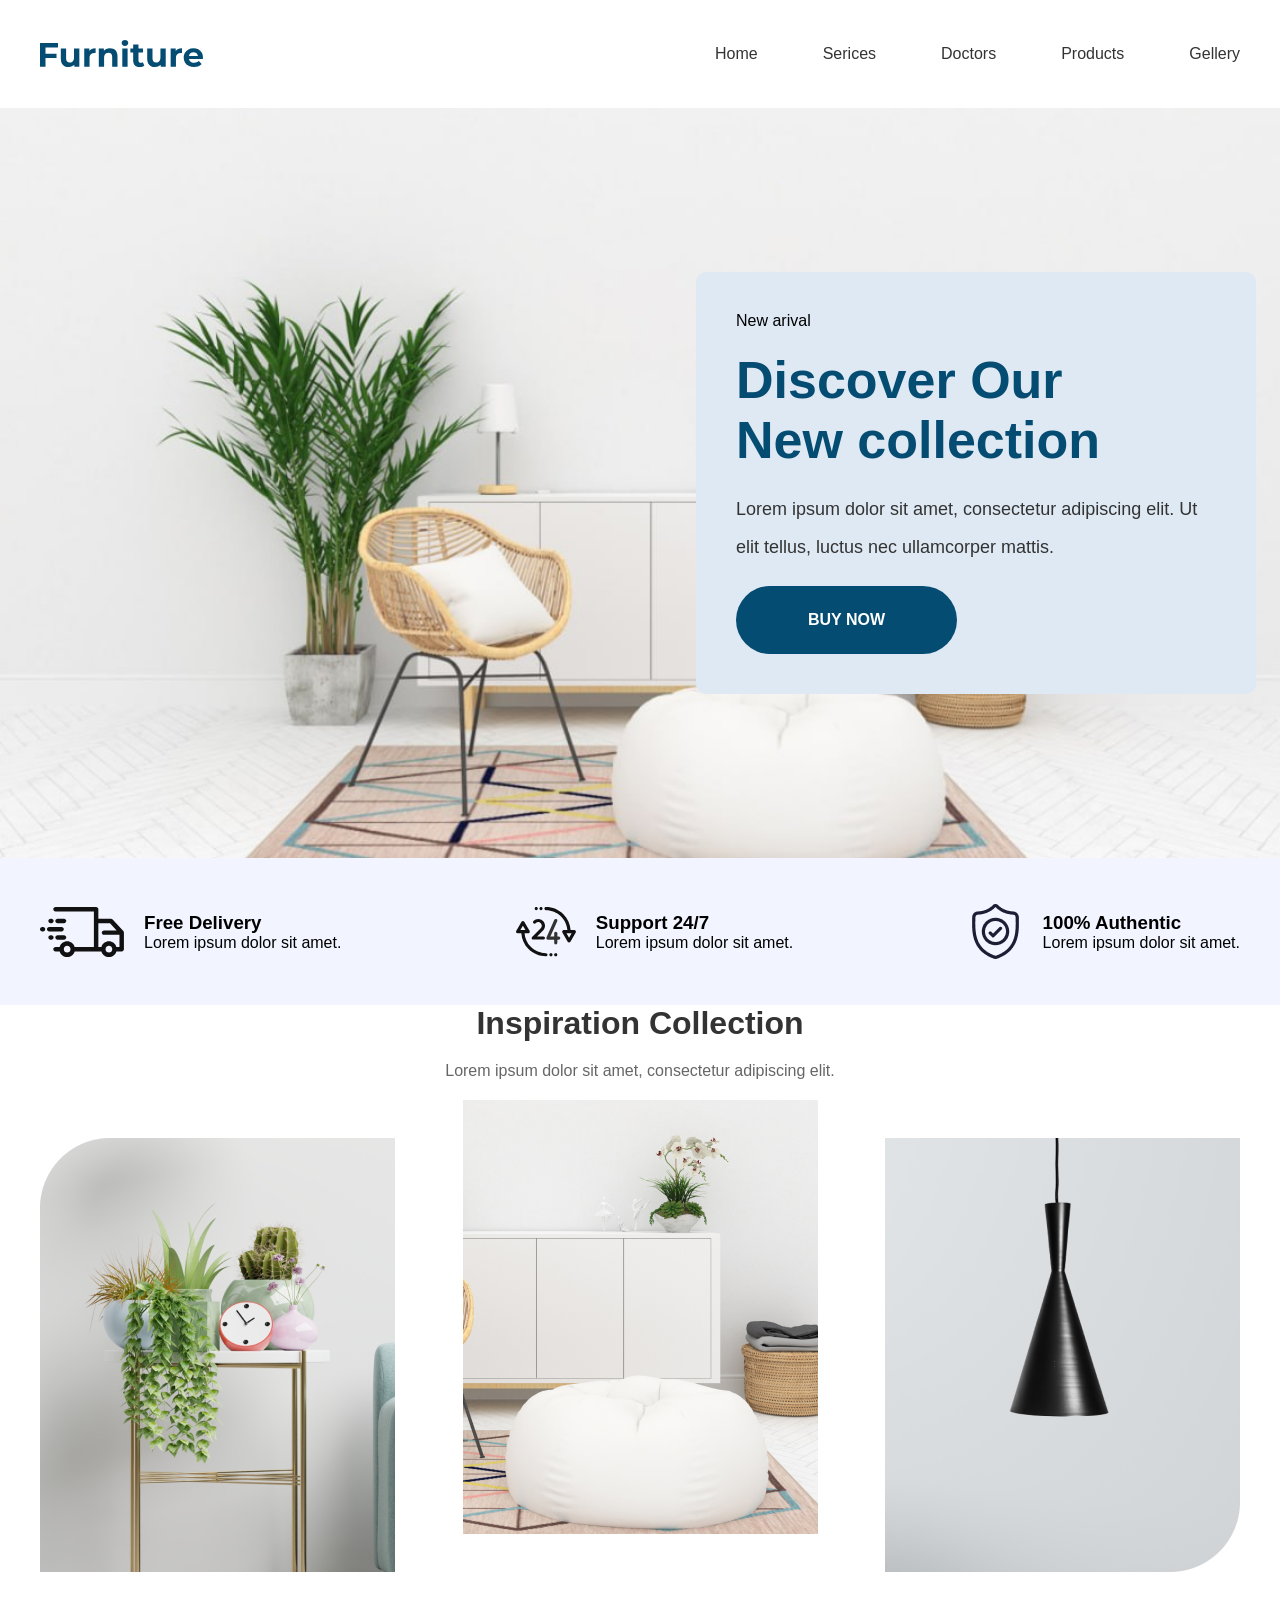
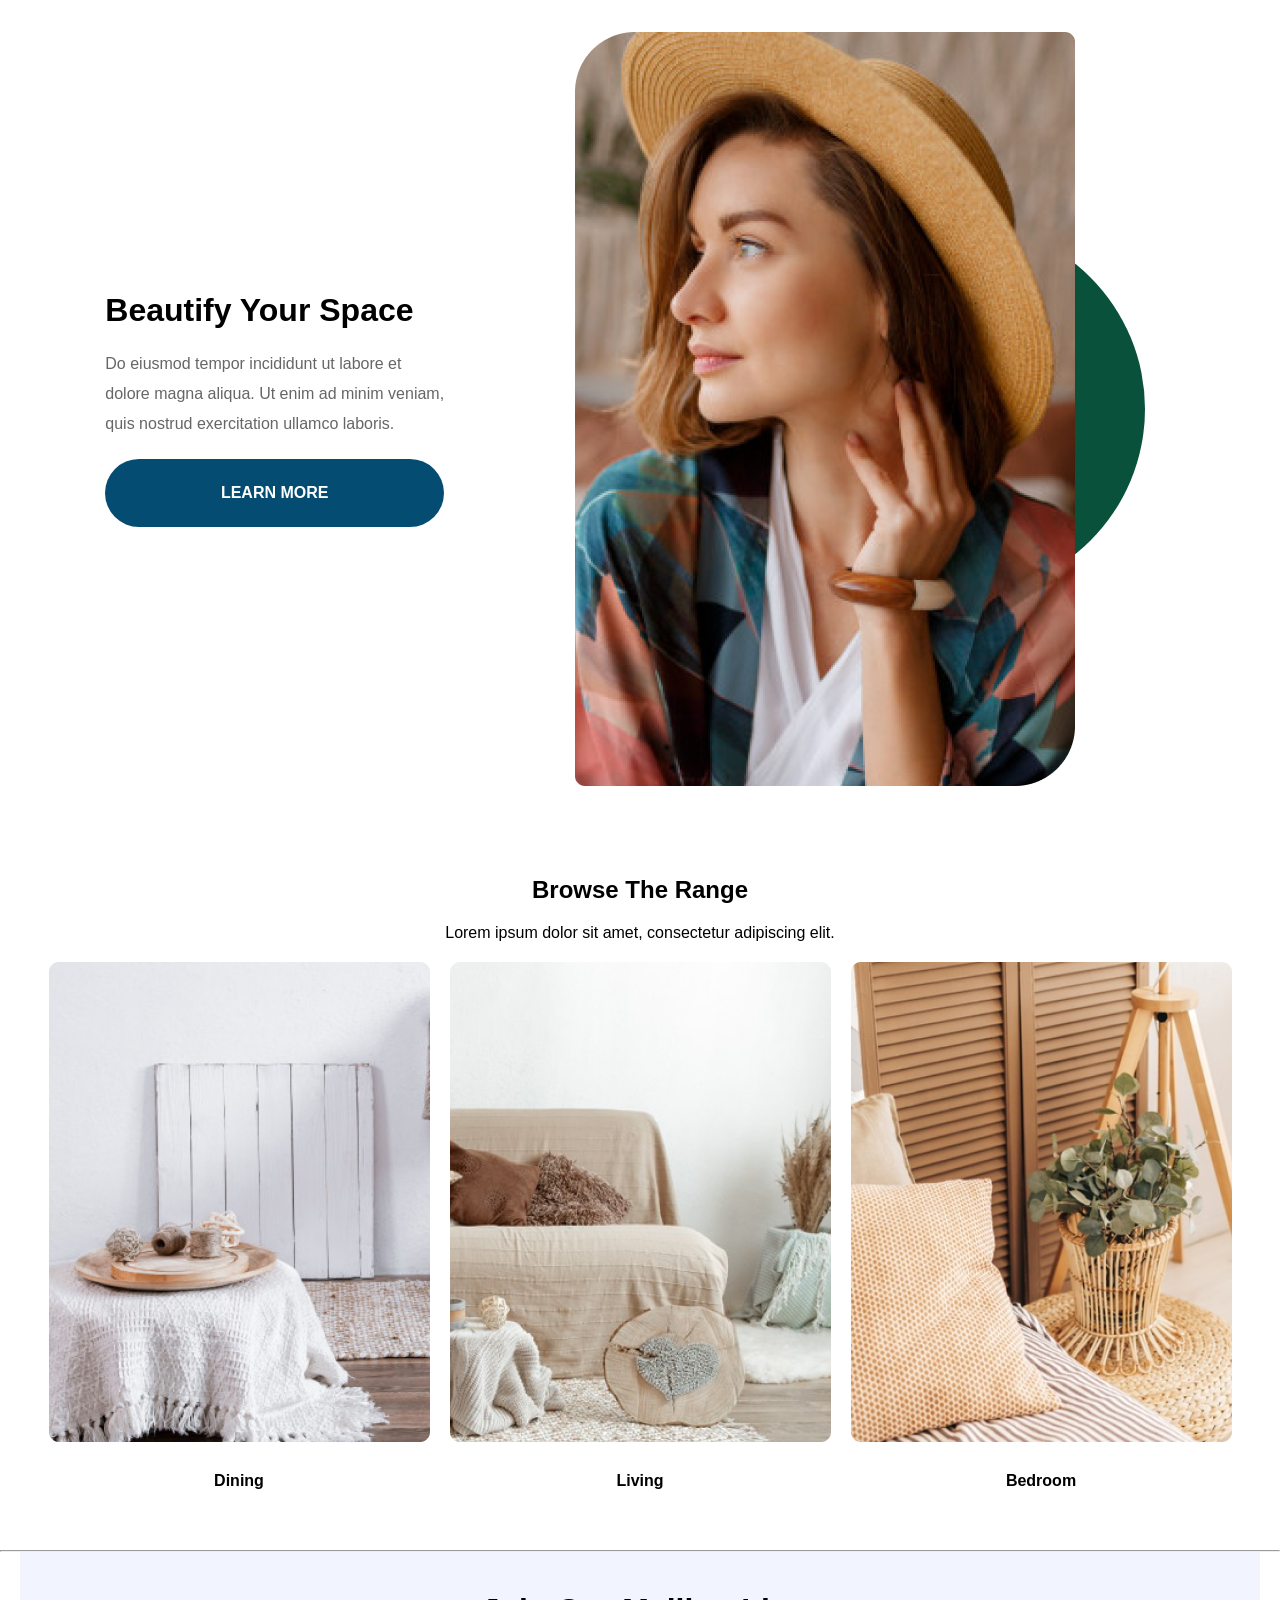
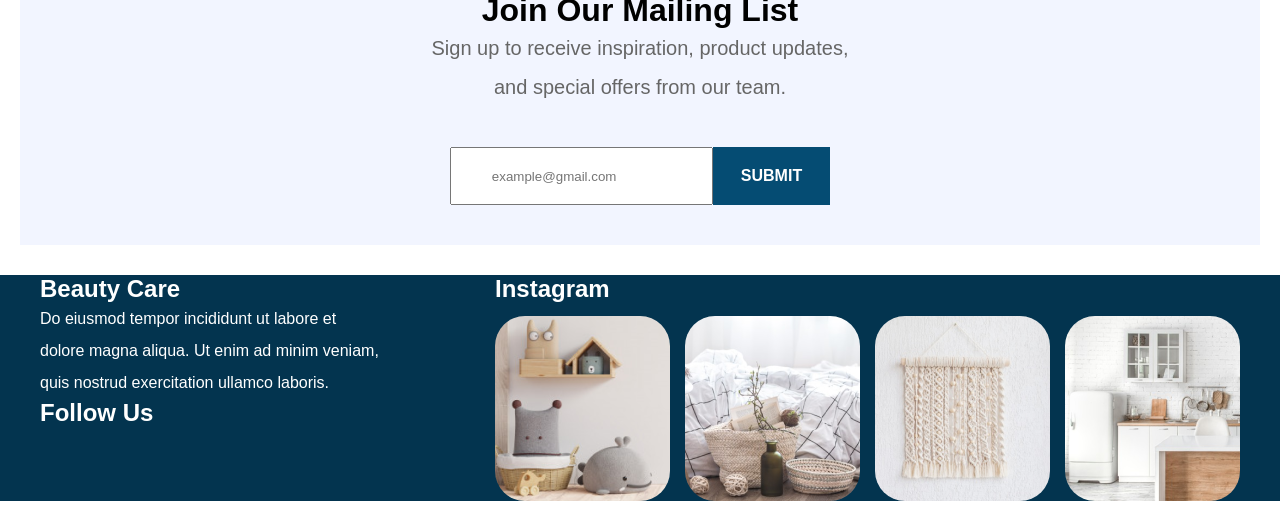
<file: index.html>
<!DOCTYPE html>
<html lang="en">

<head>
    <meta charset="UTF-8">
    <meta name="viewport" content="width=device-width, initial-scale=1.0">
    <title>Document</title>
    <link rel="stylesheet" href="./style.css">
</head>

<body>
    <div class="container">
        <header>
            <img src="./assets/icons/logo (2).svg" alt="">

            <nav>
                <ul>
                    <li><a href="#">Home</a></li>
                    <li><a href="#">Serices</a></li>
                    <li><a href="#">Doctors</a></li>
                    <li><a href="#">Products</a></li>
                    <li><a href="#">Gellery</a></li>
                </ul>
            </nav>
        </header>
    </div>


    <section class="banner">
        <div class="collection">
            <span>New arival</span>

            <h1>
                Discover Our <br>
                New collection
            </h1>


            <p>
                Lorem ipsum dolor sit amet, consectetur adipiscing elit. Ut elit tellus, luctus nec ullamcorper mattis.
            </p>

            <button>buy now</button>
        </div>
    </section>

    <section class="status">
        <div class="container">
            <div class="content">
                <div class="box">
                    <img src="./assets/icons/driver.svg" alt="nt foud">
                    <div>
                        <h3>Free Delivery</h3>
                        <p>Lorem ipsum dolor sit amet.</p>
                    </div>
                </div>
                <div class="box">
                    <img src="./assets/icons/support.svg" alt="nt foud">
                    <div>
                        <h3>Support 24/7</h3>
                        <p>Lorem ipsum dolor sit amet.</p>
                    </div>
                </div>

                <div class="box">
                    <img src="./assets/icons/authentic.svg" alt="nt foud">
                    <div>
                        <h3>100% Authentic</h3>
                        <p>Lorem ipsum dolor sit amet.</p>
                    </div>
                </div>
            </div>


        </div>
        </div>
        </div>
    </section>

    <section class="colle">
        <div class="container">
            <h1>Inspiration Collection</h1>
            <p>Lorem ipsum dolor sit amet, consectetur adipiscing elit.</p>
            <div class="gallary">
                <img src="./assets/images/Mask Group (1).png" alt="">
                <img class="top" src="./assets/images/Mask Group (2).png" alt="">
                <img src="./assets/images/Mask Group (3).png" alt="">
            </div>
        </div>
    </section>

    <section class="space">
        <div class="container">
            <div class="content">
                <div class="text__wrap">
                    <h3>Beautify Your Space</h3>
                    <p>Do eiusmod tempor incididunt ut labore et <br> dolore magna aliqua. Ut enim ad minim veniam, <br>
                        quis
                        nostrud exercitation ullamco laboris.</p>
                    <button>Learn More</button>
                </div>
                <div class="img__wrap">
                    <img src="./assets/images/Mask Group (5).png" alt="">
                    <div class="boxc"></div>
                </div>
            </div>
        </div>
    </section>

    <section class="range">
        <div class="container">
            <div class="content">
                <h1>Browse The Range</h1>
                <p>Lorem ipsum dolor sit amet, consectetur adipiscing elit.</p>
                <div class="cardbox">
                    <div class="card">
                        <img src="./assets/images/Mask Group (6).png" alt="">
                        <h4>Dining</h4>
                    </div>
                    <div class="card">
                        <img src="./assets/images/Image-living room.png" alt="">
                        <h4>Living</h4>
                    </div>
                    <div class="card">
                        <img src="./assets/images/Mask Group (7).png" alt="">
                        <h4>Bedroom</h4>
                    </div>
                </div>
            </div>
        </div>
    </section>

    <hr>

    <section class="join">
        <div class="container">
            <div class="content">
                <h1>Join Our Mailing List</h1>
                <p>Sign up to receive inspiration, product updates, <br> and special offers from our team.</p>
                <div class="boxs">
                    <input type="email" placeholder="example@gmail.com">
                    <button class="Submit">Submit</button>
                </div>
            </div>
        </div>
    </section>

    <section class="footer">
        <div class="container">
            <div class="content">
                <div class="text__wrap">
                    <h1>Beauty Care</h1>
                    <p>Do eiusmod tempor incididunt ut labore et <br> dolore magna aliqua. Ut enim ad minim veniam, <br>
                        quis nostrud exercitation ullamco laboris.</p>
                    <h1>Follow Us</h1>
                </div>

                <div class="instagram">
                    <h1>Instagram</h1>
                    <div class="images">
                        <img src="./assets/images/IG-1.png" alt="">
                        <img src="./assets/images/IG-2.png" alt="">
                        <img src="./assets/images/IG-3.png" alt="">
                        <img src="./assets/images/IG-4.png" alt="">
                    </div>
                </div>
            </div>
        </div>
    </section>
</body>

</html>
</file>
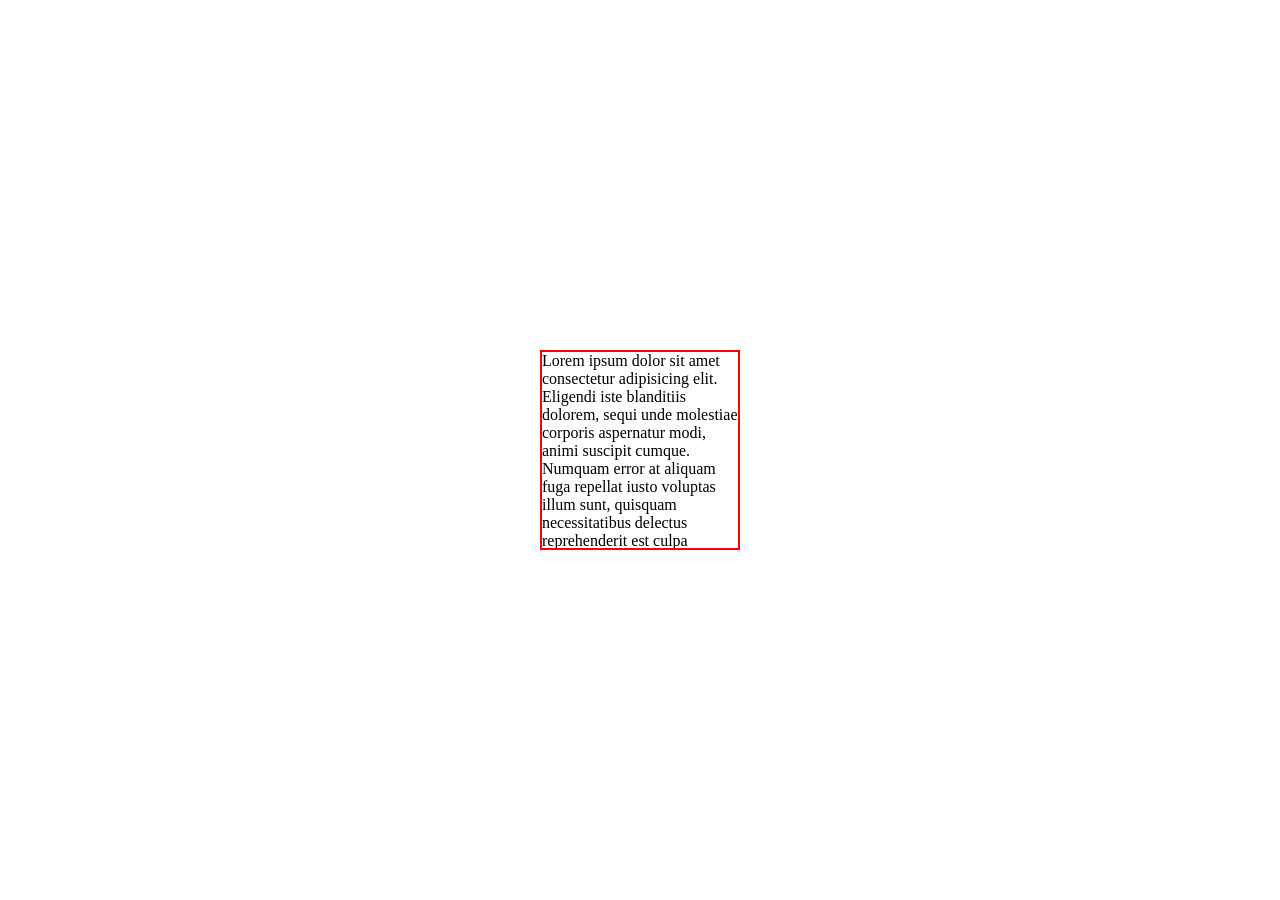
<file: 123456789987654321/index.html>
<!DOCTYPE html>
<html lang="en">

<head>
    <meta charset="UTF-8">
    <meta name="viewport" content="width=device-width, initial-scale=1.0">
    <title>Document</title>
    <link rel="stylesheet" href="./style.css">
</head>

<body>
    <!-- <table border>
        <thead>
            <tr>
                <th>ismi</th>
                <th>familya</th>
                <th>yosh</th>
                <th>viloyat</th>
            </tr>
        </thead>
        <tbody>
            <tr>
                <td>Tolibjon</td>
                <td>Toshpo'latov</td>
                <td>23</td>
                <td>Namangan</td>
            </tr>
            <tr>    
                <td>Alijon</td>
                <td>valiyev</td>
                <td>21</td>
                <td>Namangan</td>
            </tr>
            <tr>
                <td>odiljon</td>
                <td>aliyev</td>
                <td>22</td>
                <td>Namangan</td>
            </tr>
        </tbody>
    </table> -->

    <div class="box">
        <p>Lorem ipsum dolor sit amet consectetur adipisicing elit. Eligendi iste blanditiis dolorem, sequi unde
            molestiae corporis aspernatur modi, animi suscipit cumque. Numquam error at aliquam fuga repellat iusto
            voluptas illum sunt, quisquam necessitatibus delectus reprehenderit est culpa placeat, aperiam eos
            obcaecati! Laboriosam, sed quia ducimus ea maiores aperiam quas illum, tempore iste corrupti natus pariatur!
            Aut ea, nihil ducimus cupiditate asperiores natus tenetur doloremque explicabo neque cumque in, sit eius ad
            quibusdam deserunt doloribus delectus dolores eos iusto eum nisi nulla! Sit quam ab amet et non quaerat
            fugit ratione similique doloremque, officiis veniam nulla at dolorem soluta ipsum cum ad ea! Cumque omnis
            sapiente eaque mollitia dolorem, fuga inventore a veniam eos quia, voluptatum doloribus ipsa nihil maiores
            expedita porro! Itaque aliquam optio quam temporibus. Officia quod ipsum possimus. Nihil aperiam distinctio
            fugiat mollitia sed dolorem repellat fuga sunt vero, aliquid consequatur rerum, quaerat laborum quasi
            necessitatibus, alias voluptates dolorum et labore a placeat neque eum! Pariatur, voluptatem? Suscipit
            repellendus ratione tempore nam commodi porro doloremque temporibus iste molestias rerum qui, eligendi,
            molestiae pariatur. Aliquam voluptas mollitia fuga quam dolorum in alias sapiente velit repudiandae vel id,
            consectetur ipsa maiores eum! Quo odio voluptatibus quasi nihil eum consectetur quam eaque soluta est
            ratione. Ut eaque nostrum, quidem perferendis alias, reprehenderit est ab quos aliquid beatae officiis saepe
            odit sit quis accusamus amet placeat dolore at cumque provident aut porro? Sequi totam recusandae,
            architecto quisquam tenetur sunt! Alias voluptas officia et reiciendis nemo, laborum sequi explicabo
            aliquam, minima animi porro mollitia? Vero laudantium vel incidunt nulla adipisci deserunt accusamus, error
            sint, neque nam ipsum, eligendi pariatur commodi reiciendis suscipit eos et dolore tempore explicabo
            expedita quibusdam fugit! Deserunt in vel reprehenderit itaque error quae quas incidunt repellat ex
            voluptatem. Dolor, est temporibus? Amet voluptatibus vero veniam ducimus quam voluptas laboriosam veritatis
            doloribus modi nemo? Quas, quod aperiam veritatis praesentium adipisci quibusdam blanditiis distinctio a
            vero quia quam nam neque esse amet culpa tempora natus. Earum eveniet eum itaque hic, laborum possimus neque
            sunt dolores sit sed accusamus omnis quasi, maxime assumenda quibusdam illo minus ea corporis? Ea nostrum
            quis ex ipsa in doloribus porro optio beatae laudantium inventore ut facere, velit expedita quibusdam minima
            obcaecati! Incidunt tenetur quod at sequi porro, aliquam asperiores laudantium perspiciatis! Sequi,
            voluptate. Nam, minima voluptatem dicta unde fuga id quaerat rem dolorum amet repellendus. Non distinctio,
            aperiam nobis autem maiores ipsam maxime itaque eius! Perspiciatis, ea. Porro quaerat inventore repellendus
            repellat nostrum quibusdam eum, deleniti facere dolor laudantium quis voluptatibus reprehenderit error
            repudiandae iusto neque a, quo laborum suscipit, cumque maiores sapiente. Quod fugiat blanditiis tempora
            officia, omnis dolorem expedita hic commodi totam placeat architecto itaque tempore id. Consequuntur illo
            beatae suscipit vel molestiae pariatur quas consectetur incidunt modi! Cum, doloremque impedit quibusdam
            harum tempora eos provident itaque vitae alias rem! Ea fugit modi perferendis rerum fugiat dolore ipsum ad!
            Impedit obcaecati praesentium aperiam neque error ea voluptatem. Ab, tempore atque voluptatum nisi ipsa
            corporis placeat quidem illo suscipit exercitationem reprehenderit veritatis accusantium, vel ut id culpa
            amet cupiditate dolorum modi fuga aut? Illo excepturi aliquam porro nostrum fuga, hic, sed, reprehenderit
            aperiam voluptas non iusto consectetur? Repellat asperiores excepturi mollitia blanditiis sapiente
            voluptatem veniam accusantium ipsum fugiat necessitatibus maxime ad iure quibusdam dolor, officiis ratione
            magni doloremque facilis? Quisquam minus repellat amet quidem. Distinctio ad architecto repellendus nemo
            ducimus totam, iste dicta laudantium reiciendis quaerat voluptas! Quidem, incidunt ullam nisi quisquam esse
            corporis a nemo, tempore repellendus perferendis quaerat vitae velit, doloribus voluptatem est magnam. Nihil
            reprehenderit sequi distinctio dolor adipisci cum magnam, harum fugit maxime ad, earum odio corrupti
            nesciunt quos. Fuga quibusdam molestias incidunt aperiam enim ad quae non perspiciatis sapiente dolorum
            necessitatibus, minus ea praesentium aspernatur, ratione quia? Dolore quas voluptatem eveniet corporis
            quaerat fugiat sed officia, sint eaque dolores, labore esse soluta praesentium. Veniam quo eius repudiandae
            quia sunt. Tempora cupiditate exercitationem suscipit perspiciatis sapiente voluptatem sed obcaecati quam
            aliquid. Vel aliquam numquam optio quis aut. Veniam ipsum delectus laudantium fuga cupiditate quis et, illo
            molestias necessitatibus sint quos iusto. Optio autem nihil reprehenderit accusantium dolores expedita
            obcaecati fuga, qui deleniti, assumenda perferendis officia fugit nemo cum eius? Eveniet possimus amet atque
            explicabo ipsum laboriosam commodi facilis voluptate veritatis aspernatur temporibus sed aliquid, qui fuga
            laborum veniam id illum aliquam enim impedit totam soluta dolore. Officia dignissimos cum eum ipsa assumenda
            delectus doloribus ipsum iure quia, explicabo atque! Modi vitae temporibus reiciendis quisquam nihil vel
            laboriosam natus a. Quam cumque quae, soluta ut dignissimos debitis rerum repudiandae voluptatem aspernatur
            ipsam maiores est quasi voluptatum dolores iure facere inventore pariatur molestias tempore quis sunt animi
            quia! Magni, porro soluta? Nulla ipsa perspiciatis ea nisi quidem expedita rerum veritatis ratione corporis
            explicabo repudiandae exercitationem quaerat dignissimos, ut commodi! Quam ad commodi reprehenderit sequi
            fuga! Ipsam deleniti delectus velit laboriosam reprehenderit, optio suscipit. Saepe ipsa nam dolorum tempora
            soluta dicta itaque consequatur commodi autem, beatae quam doloribus perspiciatis iusto aliquam sed
            veritatis totam cumque error sapiente? Nostrum, quibusdam delectus quasi debitis perferendis at consectetur
            assumenda est quo doloribus unde commodi alias! Id saepe quaerat tempora ipsam laboriosam excepturi
            provident quae corrupti autem ab exercitationem inventore, quis fugiat. Accusantium incidunt quas assumenda
            ratione libero quibusdam, iure aliquid, quae ab, adipisci sequi quis perferendis nihil tenetur? Hic
            consectetur numquam delectus modi minima molestias aut dicta provident dolor, ducimus sint expedita! Illum
            culpa impedit blanditiis deserunt quibusdam ut laborum placeat commodi quo voluptas beatae, minima soluta
            vero sit in enim sunt pariatur qui. Culpa magni facere, ea rem veniam, dolores tempora minus nostrum nulla
            quae aspernatur doloremque assumenda a vel, in earum explicabo ratione repellat officia! Iusto, officiis.
            Enim illum beatae totam fugit, iusto corrupti ducimus aliquid odio dolor obcaecati minima vel magni
            officiis! Exercitationem eum fuga rerum voluptatibus fugiat tempore alias quo incidunt repellat nobis
            quibusdam rem voluptate laudantium nisi, expedita a, distinctio deleniti. Fugit, non. Qui quas cumque minus
            laudantium? In repellendus facere expedita pariatur officia nostrum libero illo odit sed, rem culpa ea
            placeat iure cum, architecto inventore, ex enim dolorum eligendi vel?</p>
    </div>
</body>

</html>
</file>
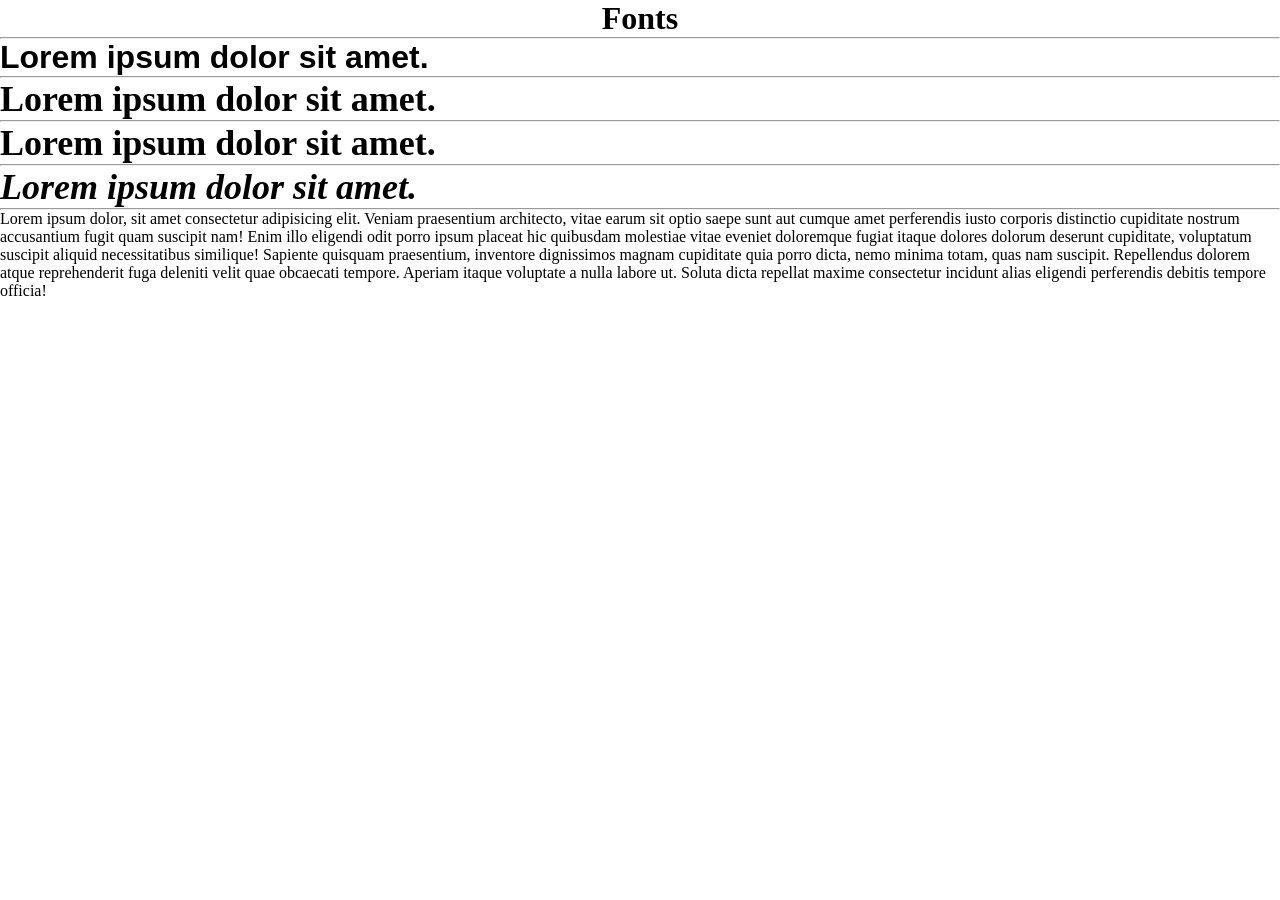
<file: news/index.html>
<!DOCTYPE html>
<html lang="en">

<head>
    <meta charset="UTF-8">
    <meta name="viewport" content="width=device-width, initial-scale=1.0">
    <title>lesson 7</title>
    <link rel="stylesheet" href="./style.css">
</head>

<body>
    <h1 style="text-align: center;">Fonts</h1>

    <hr>

    <h1 class="family">
        Lorem ipsum dolor sit amet.
    </h1>

    <hr>

    <h2>Lorem ipsum dolor sit amet.</h2>

    <hr>

    <p>Lorem ipsum dolor sit amet.</p>

    <hr>

    <h3>Lorem ipsum dolor sit amet.</h3>

    <hr>

    <div class="text">Lorem ipsum dolor, sit amet consectetur adipisicing elit. Veniam praesentium architecto, vitae earum sit optio
        saepe sunt aut cumque amet perferendis iusto corporis distinctio cupiditate nostrum accusantium fugit quam
        suscipit nam! Enim illo eligendi odit porro ipsum placeat hic quibusdam molestiae vitae eveniet doloremque
        fugiat itaque dolores dolorum deserunt cupiditate, voluptatum suscipit aliquid necessitatibus similique!
        Sapiente quisquam praesentium, inventore dignissimos magnam cupiditate quia porro dicta, nemo minima totam, quas
        nam suscipit. Repellendus dolorem atque reprehenderit fuga deleniti velit quae obcaecati tempore. Aperiam itaque
        voluptate a nulla labore ut. Soluta dicta repellat maxime consectetur incidunt alias eligendi perferendis
        debitis tempore officia!</div>
</body>

</html>
</file>
<file: style.css>
* {
    margin: 0;
    padding: 0;
    box-sizing: border-box;
}

body {
    font-family: sans-serif;
}

.container {
    max-width: 1240px;
    /* height: 100vh; */
    /* border: 2px solid red; */
    margin: 0 auto;
    padding: 0 20px;

}

button {
    padding: 25px 72px;
    border-radius: 50px;
    border: none;
    background-color: #054c73;
    color: white;
    text-transform: uppercase;
    font-weight: 700;
    font-size: 16px;
    cursor: pointer;
}

header {
    display: flex;
    justify-content: space-between;
    align-items: center;
    padding: 40px 0;
}

header nav ul {
    display: flex;
    align-items: center;
    gap: 65px;
    list-style-type: none;

}

header nav ul li a {
    text-decoration: none;
    color: #333;
}

.banner {
    height: 750px;
    background-image: url(./assets/images/background.jpg);
    background-repeat: no-repeat;
    background-size: cover;
    background-position: center;
    position: relative;
}

.banner .collection {
    width: 560px;
    background-color: #dfe9f4;
    border-radius: 10px;
    position: absolute;
    left: 50%;
    top: 50%;
    transform: translate(10%, -50%);
    padding: 40px;
    display: flex;
    flex-direction: column;
    align-items: start;
    gap: 20px;
}

.banner .collaction span {
    font-size: 16px;
    font-weight: 500;
}

.banner .collection h1 {
    font-size: 52px;
    color: #054c73;

}

.banner .collection p {
    font-size: 18px;
    line-height: 38px;
    color: #333;
}

.status {
    background-color: #f2f5ff;
    padding: 46px 0;
}

.status .content {
    display: flex;
    justify-content: space-between;
    align-items: center;
}

.status .content .box {
    display: flex;
    align-items: center;
    gap: 20px;
}

.colle h1 {
    font-size: 32px;
    color: #333;
    margin-bottom: 20px;
    text-align: center;
}

.colle p {
    font-weight: 200;
    color: #666;
    margin-bottom: 20px;
    text-align: center;
}

.colle .gallary {
    height: 472px;
    display: flex;
    align-items: end;
    justify-content: space-between;
}

.colle .gallary .top {
    align-self: start;
}

.space .content {
    display: flex;
    align-items: center;
    justify-content: space-around;
}

.space .content .text__wrap {
    display: flex;
    flex-direction: column;
    gap: 20px;
}

.space .content .text__wrap h3 {
    font-size: 32px;
}

.space .content .text__wrap p {
    color: #666;
    line-height: 30px;
    letter-spacing: 0;
}

.img__wrap {
    position: relative;
    width: 50%;
    display: flex;
    align-items: center;
    height: 874px;
}

.img__wrap img {
    position: absolute;
}

.img__wrap .boxc {
    border-radius: 50%;
    background-color: #09513B;
    width: 372px;
    height: 372px;
    position: absolute;
    z-index: -1;
    right: 30px;
}

.range .content {
    display: flex;
    flex-direction: column;
    align-items: center;
    margin-top: 30px;
    gap: 20px;
}

.range .content .cardbox {
    display: flex;
    gap: 20px;
}

.range .content .cardbox .card {
    text-align: center;
    display: flex;
    flex-direction: column;
    gap: 30px;
    margin-bottom: 60px;
}

hr {
    background-color: gray;
}

.join .content {
    display: flex;
    flex-direction: column;
    align-items: center;
}

.join .container {
    background-color: #F2F5FF;
}

.join .content h1 {
    margin-top: 40px;
    font-size: 32px;
    text-align: center;
}

.join .content p {
    color: #666;
    line-height: 39px;
    font-size: 20px;
    text-align: center;
}

.join .content .boxs {
    display: flex;
    margin-top: 40px;
    margin-bottom: 40px;
}

.join .content .boxs input {
    padding: 0 50px 0 40px;
}

.join .content .boxs input::placeholder{
    text-align: start;
}

.join .content .boxs .Submit {
    border-radius: 0;
    padding: 20px 28px 20px 28px;
    /* border: none; */
    /* margin-bottom: 50px; */
}

.footer{
    background-color: #03344f;
    color: white;
}

.footer .content {
    display: flex;
    margin-top: 30px;
    margin-bottom: 30px;
    justify-content: space-between;
}

.footer .content .text__wrap p{
    line-height: 2;
}

.footer .content .instagram .images img{
    border-radius: 30px;
    
}

.footer .content .instagram .images{
    display: flex;
    gap: 15px;
}

.footer .content .instagram h1{
    margin-bottom: 13px;
}
</file>
<file: 123456789987654321/style.css>
*{
    padding: 0;
    margin: 0;
    box-sizing: border-box;
}

body{
    display: flex;
    height: 100vh;
    align-items: center;
    justify-content: center;
}

table{
    width: 80%;
    height: 200px;
    border-collapse: collapse;
}

table td{
    text-align: center;
    vertical-align: middle;
}

.box {
    width: 200px;
    height: 200px;
    overflow: scroll;
    border: 2px solid red;
}

.box p{
    white-space: wrap;
}
</file>
<file: news/style.css>
* {
    padding: 0;
    margin: 0;
    box-sizing: border-box;
}

.family {
    font-family: 'Segoe UI', Tahoma, Geneva, Verdana, sans-serif;
}

h2{
    font-size: 36px;
}

p{
    font-size: 36px;
    font-weight: bold;
}

h3 {
    font-size: 36px;
    font-style: italic;
}

.text{
    font-family: "Cherish", cursive;
}
</file>
